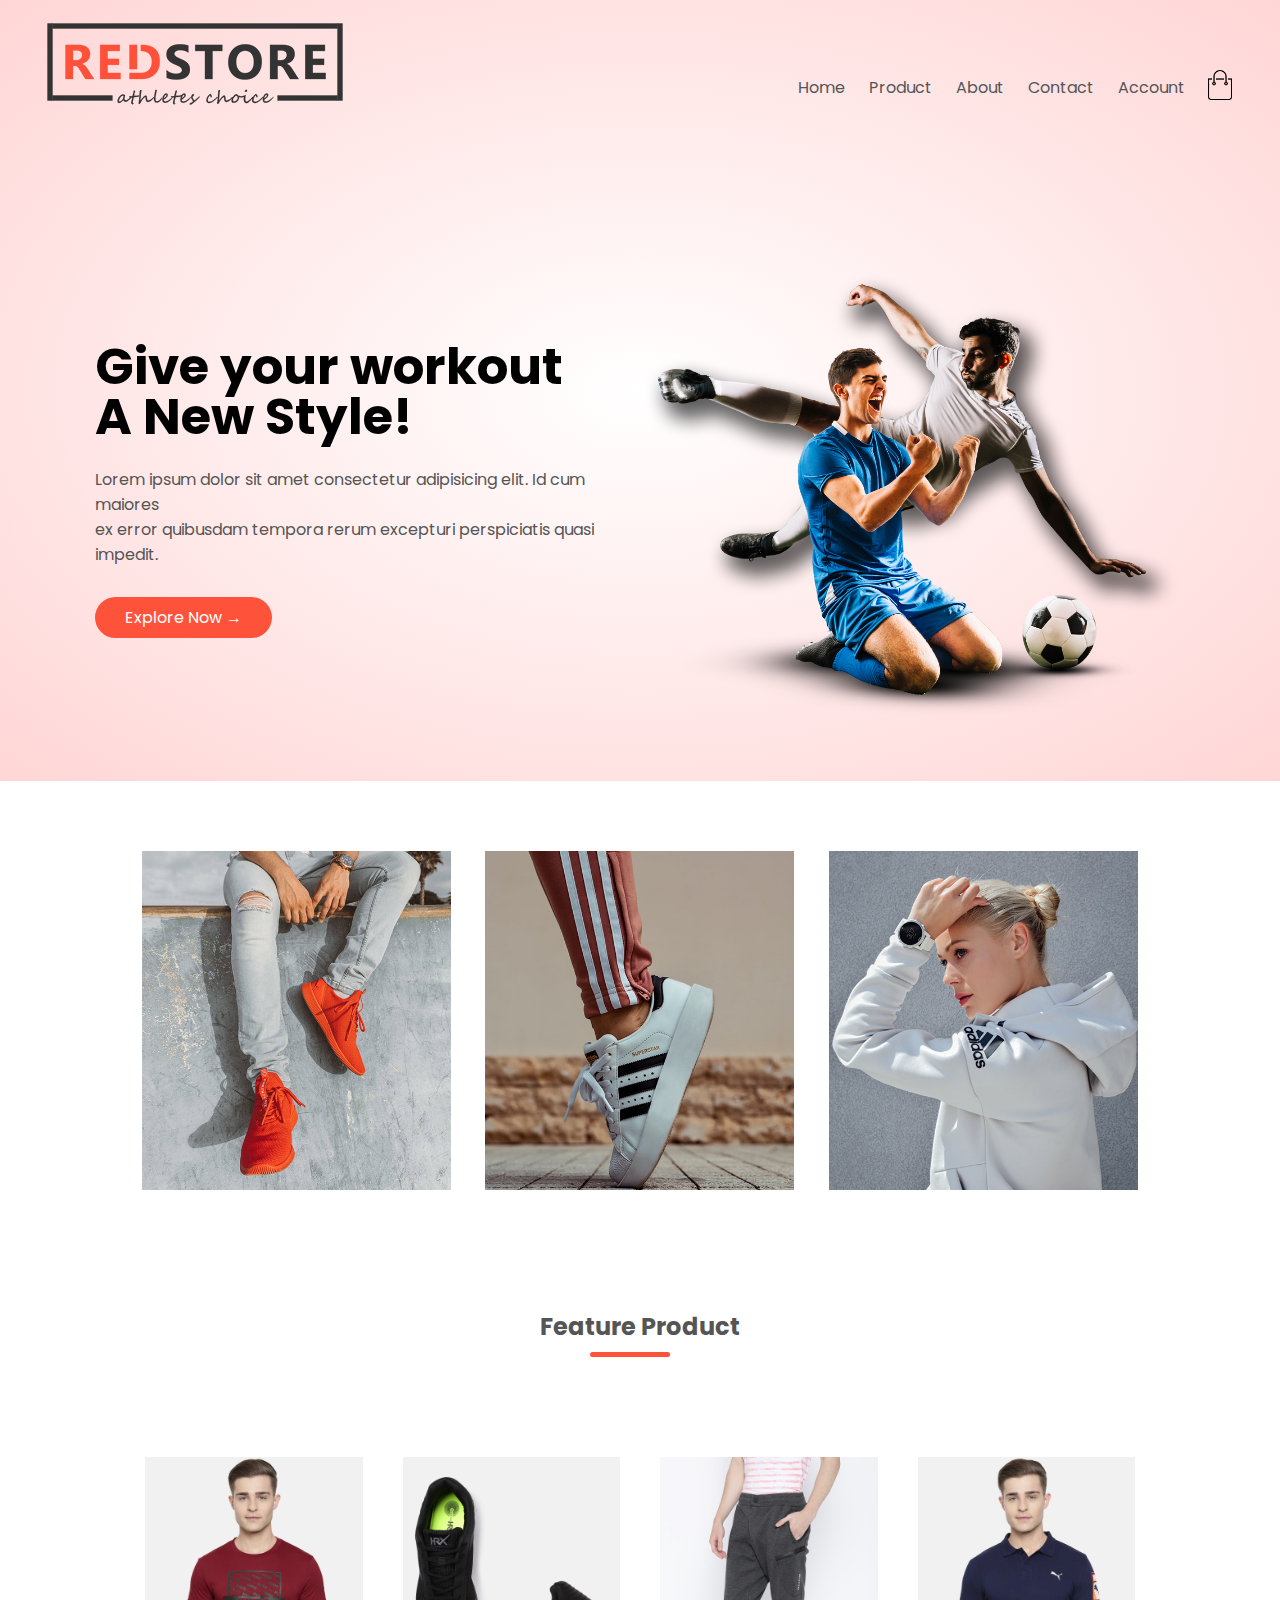
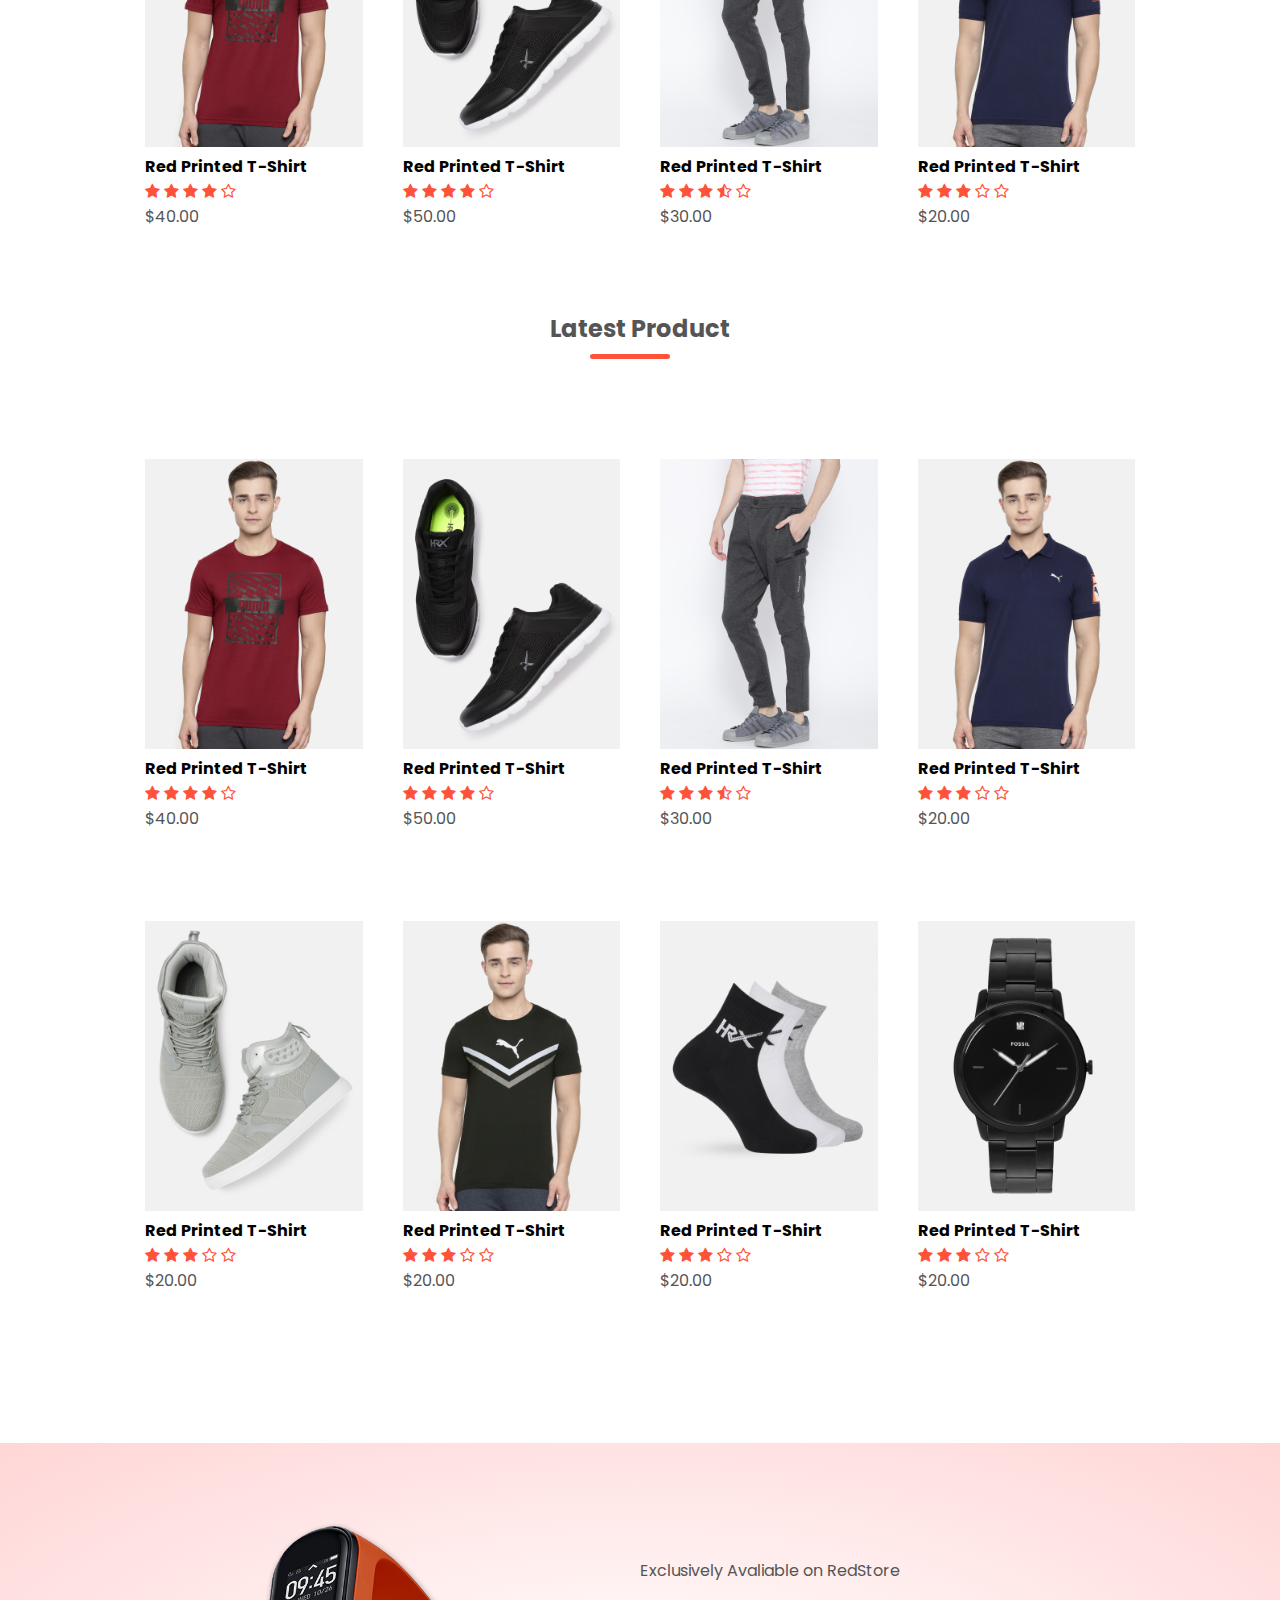
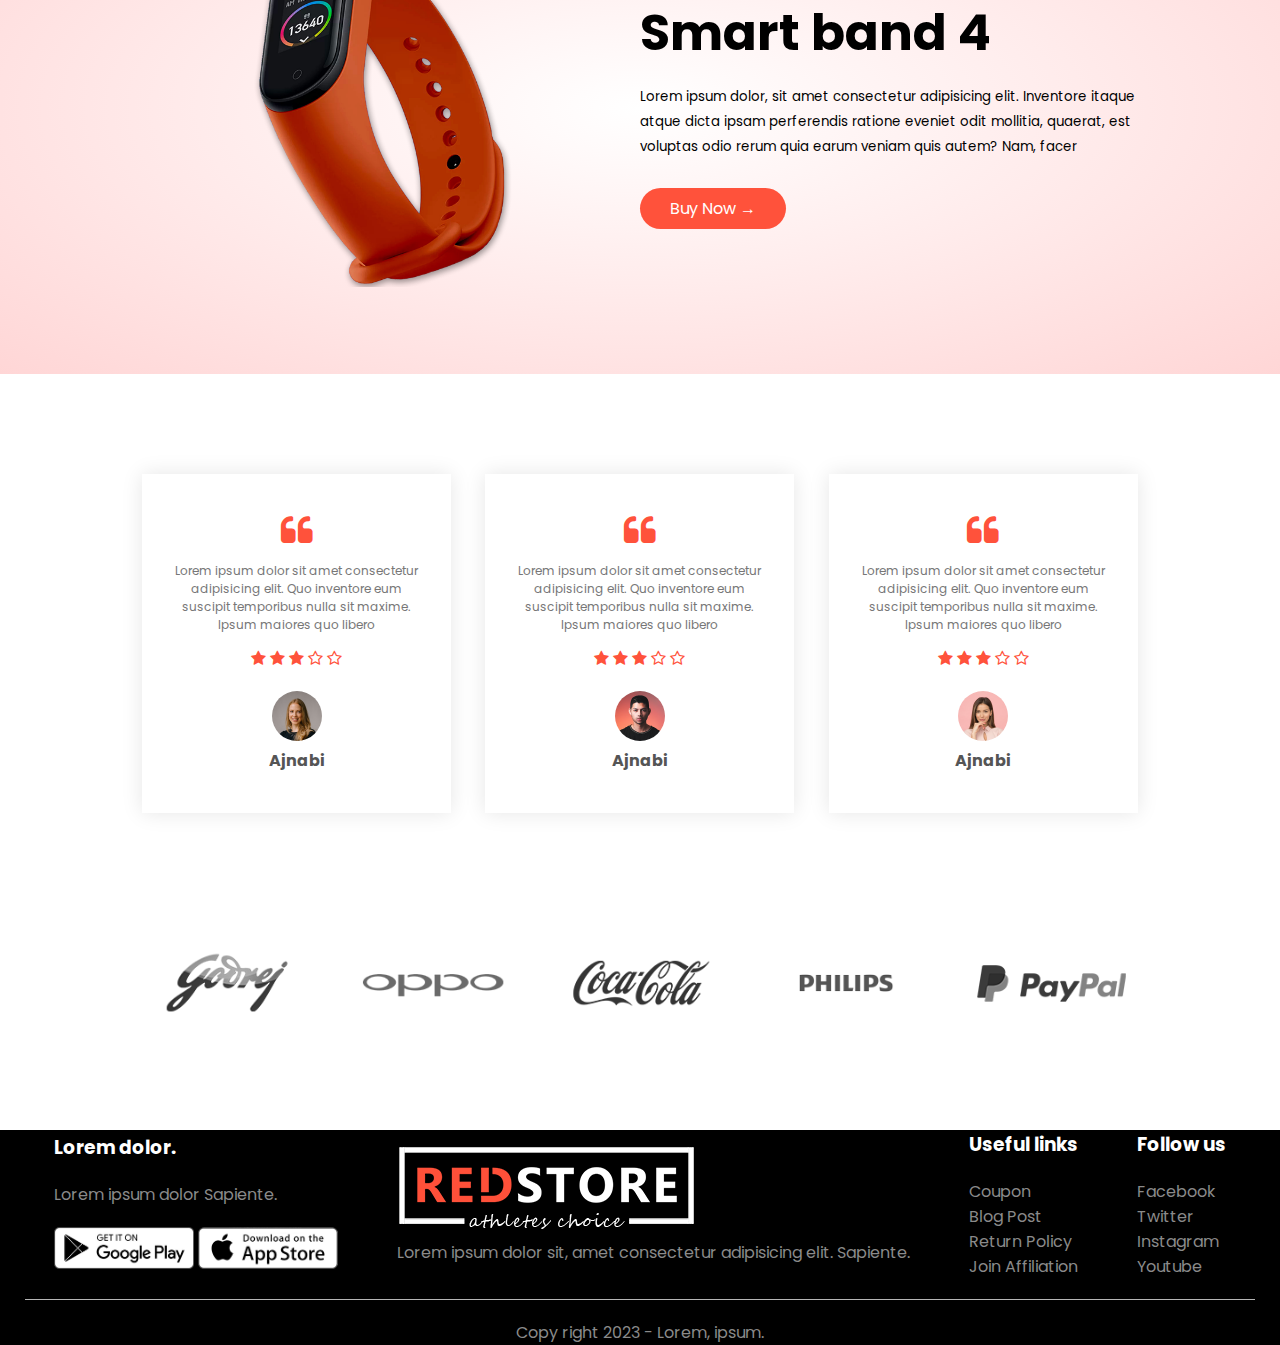
<file: images/index.html>
<!DOCTYPE html>
<html lang="en">
<head>
    <meta charset="UTF-8">
    <meta name="viewport" content="width=device-width, initial-scale=1.0">
    <title>Document</title>
    <link rel="stylesheet" href="style.css">
    <link rel="preconnect" href="https://fonts.googleapis.com">
<link rel="preconnect" href="https://fonts.gstatic.com" crossorigin>
<link href="https://fonts.googleapis.com/css2?family=Poppins:wght@200;300;400;500;600;700&display=swap" rel="stylesheet">
<link rel="stylesheet" href="https://cdnjs.cloudflare.com/ajax/libs/font-awesome/4.7.0/css/font-awesome.min.css">
</head>
<body>

<div class="header">
    <div class="container">
        <div class="navbar">
            <div class="logo">
                <img src="logo.png" alt="">
            </div>
            <nav>
                <ul id="MenuItem">
                    <li><a href="">Home</a></li>
                    <li><a href="">Product</a></li>
                    <li><a href="">About</a></li>
                    <li><a href="">Contact</a></li>
                    <li><a href="">Account</a></li>
                    
                </ul>
            </nav>
            <img src="cart.png" alt="" width="30px" height="30px" class="cart">
            <img src="menu.png" alt="" class="menu-icon" onclick="menutoggle()">
        </div>
        <div class="row">
            <div class="col-2">
                <h1>Give your workout<br>A New Style!</h1>
                <p>Lorem ipsum dolor sit amet consectetur adipisicing elit. Id cum maiores<br>ex error quibusdam tempora rerum excepturi perspiciatis quasi impedit.</p>
                <a href="" class="btn">Explore Now &#8594;</a>
            </div>
            <div class="col-2">
                <img src="image1.png" alt="">
            </div>
        </div>
    </div>
</div>

<!------feature categories-------->

<div class="categories">
    <div class="small-container">
        <div class="row">
            <div class="col-3">
                <img src="category-1.jpg" alt="">
            </div>
            <div class="col-3">
                <img src="category-2.jpg" alt="">
            </div>
            <div class="col-3">
                <img src="category-3.jpg" alt="">
               
            </div>
    
        </div>
    </div>
    </div>
   <!------feature products-------->
   <div class="small-container">
    <h2 class="tittle">Feature Product</h2>
    <div class="row">
        <div class="col-4">
            <img src="product-1.jpg" alt="">
            <h4>Red Printed T-Shirt</h4>
            <div class="rating">
                <span class="fa fa-star"></span>
                <span class="fa fa-star"></span>
                <span class="fa fa-star"></span>
                <span class="fa fa-star"></span>
                <span class="fa fa-star-o"></span>
                
            </div>
            <p>$40.00</p>
        </div>
        <div class="col-4">
            <img src="product-2.jpg" alt="">
            <h4>Red Printed T-Shirt</h4>
            <div class="rating">
                <span class="fa fa-star"></span>
                <span class="fa fa-star"></span>
                <span class="fa fa-star"></span>
                <span class="fa fa-star"></span>
                <span class="fa fa-star-o"></span>
                
            </div>
            <p>$50.00</p>
        </div>
        <div class="col-4">
            <img src="product-3.jpg" alt="">
            <h4>Red Printed T-Shirt</h4>
            <div class="rating">
                <span class="fa fa-star"></span>
                <span class="fa fa-star"></span>
                <span class="fa fa-star"></span>
                <span class="fa fa-star-half-o"></span>
                <span class="fa fa-star-o"></span>
                
            </div>
            <p>$30.00</p>
        </div>
        <div class="col-4">
            <img src="product-4.jpg" alt="">
            <h4>Red Printed T-Shirt</h4>
            <div class="rating">
                <span class="fa fa-star"></span>
                <span class="fa fa-star"></span>
                <span class="fa fa-star"></span>
                <span class="fa fa-star-o"></span>
                <span class="fa fa-star-o"></span>
                
            </div>
            <p>$20.00</p>
        </div>
    </div>
   </div>
    <!------Latest products-------->
   
       <div class="small-container">
        <h2 class="tittle">Latest Product</h2>
        <div class="row">
            <div class="col-4">
                <img src="product-1.jpg" alt="">
                <h4>Red Printed T-Shirt</h4>
                <div class="rating">
                    <span class="fa fa-star"></span>
                    <span class="fa fa-star"></span>
                    <span class="fa fa-star"></span>
                    <span class="fa fa-star"></span>
                    <span class="fa fa-star-o"></span>
                    
                </div>
                <p>$40.00</p>
            </div>
            <div class="col-4">
                <img src="product-2.jpg" alt="">
                <h4>Red Printed T-Shirt</h4>
                <div class="rating">
                    <span class="fa fa-star"></span>
                    <span class="fa fa-star"></span>
                    <span class="fa fa-star"></span>
                    <span class="fa fa-star"></span>
                    <span class="fa fa-star-o"></span>
                    
                </div>
                <p>$50.00</p>
            </div>
            <div class="col-4">
                <img src="product-3.jpg" alt="">
                <h4>Red Printed T-Shirt</h4>
                <div class="rating">
                    <span class="fa fa-star"></span>
                    <span class="fa fa-star"></span>
                    <span class="fa fa-star"></span>
                    <span class="fa fa-star-half-o"></span>
                    <span class="fa fa-star-o"></span>
                    
                </div>
                <p>$30.00</p>
            </div>
            <div class="col-4">
                <img src="product-4.jpg" alt="">
                <h4>Red Printed T-Shirt</h4>
                <div class="rating">
                    <span class="fa fa-star"></span>
                    <span class="fa fa-star"></span>
                    <span class="fa fa-star"></span>
                    <span class="fa fa-star-o"></span>
                    <span class="fa fa-star-o"></span>
                    
                </div>
                <p>$20.00</p>
            </div>
            <div class="col-4">
                <img src="product-5.jpg" alt="">
                <h4>Red Printed T-Shirt</h4>
                <div class="rating">
                    <span class="fa fa-star"></span>
                    <span class="fa fa-star"></span>
                    <span class="fa fa-star"></span>
                    <span class="fa fa-star-o"></span>
                    <span class="fa fa-star-o"></span>
                    
                </div>
                <p>$20.00</p>
            </div>
            <div class="col-4">
                <img src="product-6.jpg" alt="">
                <h4>Red Printed T-Shirt</h4>
                <div class="rating">
                    <span class="fa fa-star"></span>
                    <span class="fa fa-star"></span>
                    <span class="fa fa-star"></span>
                    <span class="fa fa-star-o"></span>
                    <span class="fa fa-star-o"></span>
                    
                </div>
                <p>$20.00</p>
            </div>
            <div class="col-4">
                <img src="product-7.jpg" alt="">
                <h4>Red Printed T-Shirt</h4>
                <div class="rating">
                    <span class="fa fa-star"></span>
                    <span class="fa fa-star"></span>
                    <span class="fa fa-star"></span>
                    <span class="fa fa-star-o"></span>
                    <span class="fa fa-star-o"></span>
                    
                </div>
                <p>$20.00</p>
            </div>
            <div class="col-4">
                <img src="product-8.jpg" alt="">
                <h4>Red Printed T-Shirt</h4>
                <div class="rating">
                    <span class="fa fa-star"></span>
                    <span class="fa fa-star"></span>
                    <span class="fa fa-star"></span>
                    <span class="fa fa-star-o"></span>
                    <span class="fa fa-star-o"></span>
                    
                </div>
                <p>$20.00</p>
            </div>
        </div>
       </div>
      <!-----------Offer-----------> 
      <div class="offer">
        <div class="small-container">
            <div class="row">
                <div class="col-2">
                    <img src="exclusive.png" class="offer-img">
                </div>
                <div class="col-2">
                    <p>Exclusively Avaliable on RedStore</p>
                    <h1>Smart band 4</h1>
                    <small>Lorem ipsum dolor, sit amet consectetur adipisicing elit. Inventore itaque atque dicta ipsam perferendis ratione eveniet odit mollitia, quaerat, est voluptas odio rerum quia earum veniam quis autem? Nam, facer
                    </small>
                    <br>
                    <a href="" class="btn">Buy Now &#8594</a>
                </div>
            </div>
        </div>
      </div>
      <!---------testimonial---------->
      <div class="testimonial">
        <div class="small-container">
            <div class="row">
                <div class="col-3">
                    <span class="fa fa-quote-left"></span>
                    <p>
                        Lorem ipsum dolor sit amet consectetur adipisicing elit. Quo inventore eum suscipit temporibus nulla sit maxime. Ipsum maiores quo libero
                    </p>
                    <div class="rating">
                        <span class="fa fa-star"></span>
                        <span class="fa fa-star"></span>
                        <span class="fa fa-star"></span>
                        <span class="fa fa-star-o"></span>
                        <span class="fa fa-star-o"></span>
                    </div>
                    <img src="user-1.png" alt="">
                    <h3>Ajnabi</h3>
                </div>
                <div class="col-3">
                    <span class="fa fa-quote-left"></span>
                    <p>
                        Lorem ipsum dolor sit amet consectetur adipisicing elit. Quo inventore eum suscipit temporibus nulla sit maxime. Ipsum maiores quo libero
                    </p>
                    <div class="rating">
                        <span class="fa fa-star"></span>
                        <span class="fa fa-star"></span>
                        <span class="fa fa-star"></span>
                        <span class="fa fa-star-o"></span>
                        <span class="fa fa-star-o"></span>
                    </div>
                    <img src="user-2.png" alt="">
                    <h3>Ajnabi</h3>
                </div>
                <div class="col-3">
                    <span class="fa fa-quote-left"></span>
                    <p>
                        Lorem ipsum dolor sit amet consectetur adipisicing elit. Quo inventore eum suscipit temporibus nulla sit maxime. Ipsum maiores quo libero
                    </p>
                    <div class="rating">
                        <span class="fa fa-star"></span>
                        <span class="fa fa-star"></span>
                        <span class="fa fa-star"></span>
                        <span class="fa fa-star-o"></span>
                        <span class="fa fa-star-o"></span>
                    </div>
                    <img src="user-3.png" alt="">
                    <h3>Ajnabi</h3>
                </div>
            </div>
        </div>
      </div>
      
       
<!-- -----------Brand----------- -->

<div class="brands">
    <div class="small-container">
        <div class="row">
            <div class="col-5">
                <img src="logo-godrej.png" alt="">
            </div>
            <div class="col-5">
                <img src="logo-oppo.png" alt="">
            </div>
            <div class="col-5">
                <img src="logo-coca-cola.png" alt="">
            </div>
            <div class="col-5">
                <img src="logo-philips.png" alt="">
            </div>
            <div class="col-5">
                <img src="logo-paypal.png" alt="">
            </div>
        </div>
    </div>
</div>

<!-- -----------footer----------- -->

<div class="footer">
    <div class="container">
        <div class="row">
            <div class="footer-col-1">
                <h3>Lorem dolor.</h3>
                <p>Lorem ipsum dolor Sapiente.</p>
                <div class="app-logo">
                    <img src="play-store.png" alt="">
                    <img src="app-store.png" alt="">
                </div>
            </div>
            <div class="footer-col-2">
                <img src="logo-white.png" alt="">
                <p>Lorem ipsum dolor sit, amet consectetur adipisicing elit. Sapiente.</p>
            </div>
            <div class="footer-col-3">
               <h3>Useful links</h3>
                <ul>
                    <li>Coupon</li>
                    <li>Blog Post</li>
                    <li>Return Policy</li>
                    <li>Join Affiliation</li>
                </ul>
            </div>
            <div class="footer-col-4">
                <h3>Follow us</h3>
                 <ul>
                     <li>Facebook</li>
                     <li>Twitter</li>
                     <li>Instagram</li>
                     <li>Youtube</li>
                 </ul>
             </div>
        </div>
        <hr>
             <p class="Copyright">Copy right 2023 - Lorem, ipsum.</p>
    </div>
</div>
<!-- ------------------js for toggle menu----------- -->
<script>
    var MenuItems = document.getElementById("MenuItems")

    MenuItems.style.maxHeight = "0px";

    function menutoggle(){
        if(MenuItem.style.maxHeight == "0px")
        {
            MenuItem.style.maxHeight = "200px"
        }
        else
        {
            {
            MenuItem.style.maxHeight = "0px"
        }
        }
    }
</script>
  
    
   


</body>
</html>
</file>
<file: images/style.css>
*{
    margin: 0;
    padding: 0;
    box-sizing: border-box ;
}
body{
    font-family: 'Poppins', sans-serif;
}
.navbar{
    display: flex;
    align-items: center;
    padding: 20px;
}
nav{
    flex: 1;
    text-align: right;
}
nav ul{
    display: inline-block;
    list-style-type: none;
    margin-top: 40px;
}
nav ul li{
    display: inline-block;
    margin-right: 20px;
}
a{
    text-decoration: none;
    color: #555;
}
p{
    color: #555;
}
.container{
   max-width: 1300px;
   padding-left: 25px;
   padding-right: 25px;
}
.row{
    display: flex;
    align-items: center;
    flex-wrap:wrap;
    justify-content: space-around;
}
.col-2{
    flex-basis: 50%;
    min-width: 300px;
}
.col-2 img{
    max-width: 100%;
    padding: 50px 0;
}.col-2 h1{
    font-size: 50px;
    line-height: 50px;
    margin: 25px 0;
}
.btn{
    display: inline-block;
    background-color: #ff523b;
    color: #fff;
    padding: 8px 30px;
    margin: 30px 0;
    border-radius: 30px;
    transition: background 0.5s;
}

.btn:hover{
    background: #563434;
}
.header{
    background: radial-gradient(#fff,#ffd6d6);
}
.header .row{
    margin: 70px;
}
.categories{
    margin: 70px 0;
}
.col-3{
    flex-basis: 30%;
    min-width: 250px;
    margin-bottom: 30px;
}
.col-3 img{
    width: 100%;
}
.small-container{
    max-width: 1080px;
    margin: auto;
    padding-right: 25px;
    padding-left: 25px;
}
.col-4{
    flex-basis: 25%;
    padding: 20px;
    min-width: 200px;
    margin-bottom: 50px;
    transition: transform 0.5s;
}
.col-4 img{
    width: 100%;
}
.tittle{
    text-align: center;
    margin: 0 auto 80px;
    position: relative;
    line-height: 60px;
    color: #555;
}
.tittle::after{
    content: '';
    background: #ff523b;
    width: 80px;
    height: 5px;
    border-radius: 5px;
    position: absolute;
    bottom: 0;
    left: 50%;
    transform: translateX(-50px);
}
.h4{
    color: #555;
    font-weight: normal;
}
.col-4 p{
    font-size: small 14px;
}
.rating .fa{
    color: #ff523b;
}
.col-4:hover{
    transform: translateY(-5px) ;
}
.offer{
    background: radial-gradient(#fff,#ffd6d6);
    margin-top: 80px;
    padding: 30px 0 ;
}
.col-2 .offer-img{

    padding: 50px;

}
.small{
    color: #555;
}
/*----------testimonial--------------*/
.testimonial{
    padding-top: 100px;
}
.testimonial .col-3{
    text-align: center;
    padding: 40px 20px;
    box-shadow: 0 0 20px 0px rgba(0,0,0,0.1);
    cursor: pointer;
    transition:cubic-bezier(1, 0.04, 1, 1);



}
.testimonial .col-3 img{
    width: 50px;
    margin-top: 20px;
    border-radius: 50%;
}

.testimonial .col-3:hover{
    transform: translateY(-10px);

}
.fa.fa-quote-left{
    font-size: 34px;
    color: #ff523b;

}
.col-3 p{
    font-size: 12px;
    margin: 12px;
    color: #777;
}

.testimonial .col-3 h3{
    font-weight: 600px;
    color: #555;
    font-size: 16px;
}

/* -- -----------Brand----------- -- */

.brands{
    margin: 100px auto;

}
.col-5{
    width: 160px;
}
.col-5 img{
    width: 100%;
    cursor: pointer;
    filter: grayscale(100%);
}
.col-5 img:hover{
    filter: grayscale(0%);
}
/* ------------footer------------ */

.footer{
    background: #000;
    color: #8a8a8a;
    font-size: 60px 0 20px;

}
.footer p {
    color: #8a8a8a;
}

.footer h3 {
    color: #fff;
    margin-bottom: 20px;
}

.fotter-col-1,.fotter-col-2,.fotter-col-3,.fotter-col-4{
    min-width: 250px;
    margin-bottom: 20px;
}
.fotter-col-1{
    flex-basis: 30%;
}
.fotter-col-2{
    flex: 1;
text-align: center;
}
.fotter-col-2 img{
    width: 180px;
    margin-bottom: 20px;

}
.fotter-col-3,.fotter-col-4{
    flex-basis: 12%;
    text-align: center;
}
ul{
    list-style-type: none;
}

.app-logo{
    margin-top: 20px;
}
.app-logo img{
    width: 140px;
}
.footer hr{
    border: none;
    background: #b5b5b5;
    height: 1px;
    margin: 20px 0px;
}
.Copyright{
    text-align: center;
}
.menu-icon{
    width: 28px;
    margin-left: 20px;
    display: none;
}

/* --------------------------media Query for menu----------------------- */

@media only screen and (max-width:844px){
    nav ul{
        position: absolute;
        top: 70px;
        left: 0px;
        background: #333;
        width: 100%;
        overflow: hidden;
        transition:max-Height 0.5s;

    }
    nav ul li{

        display: block;
        margin-right: 50px;
        margin-top: 10px;
        margin-bottom: 10px;
    }
    nav ul li a {
        color: #fff;
    }
    .menu-icon{
        display: block;
        cursor: pointer;
    }

}
.cart{
    margin-top: 35px;
}
@media only screen and (max-width:844px){

    .cart{
        margin-bottom: 35px;
    }

}

/* ---------------media query for less than 600 screen size-------------------------- */


@media only screen and (max-width:600px){

    .row{
        text-align: center;
    }
    .col-2,.col-3,.col-4{
        flex-basis: 100%;
    }

}
</file>
